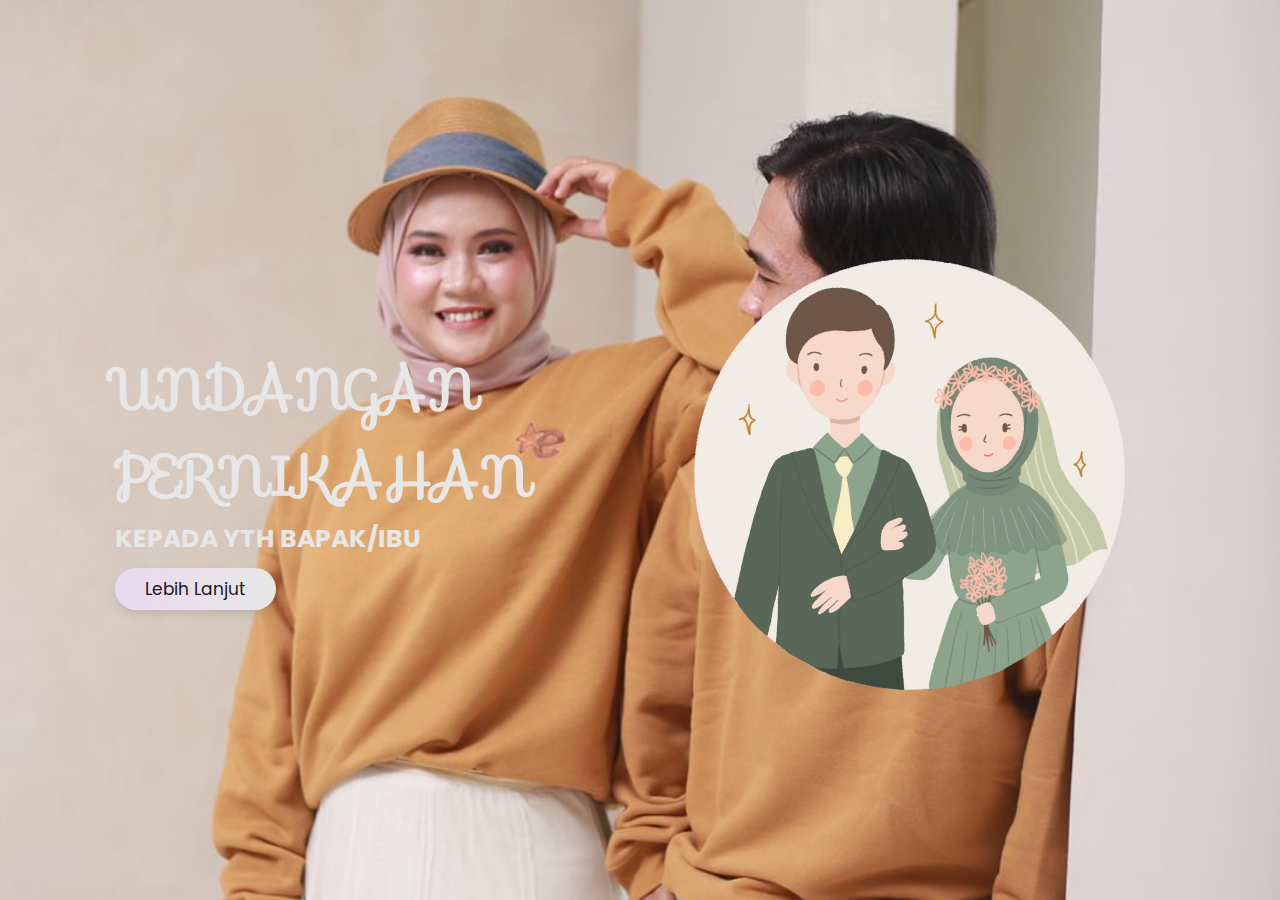
<file: public/index.html>
<!DOCTYPE html>
<html lang="en">
<head>
  <script>
    document.addEventListener("DOMContentLoaded", function(event) {
      new URL(location.href).searchParams.get('nama');
      const params = new URL(location.href).searchParams;
      const nama = params.get('nama');
    
      var target = document.querySelector("[id=nama]");
      target.innerHTML = nama;
    });
    
  </script>
    <meta charset="UTF-8">
    <meta name="viewport" content="width=device-width, initial-scale=1.0">
    <title>UNDANGAN PERNIKAHAN ICHA & AGUS</title>

    <!-- font awesome cdn link  -->
    <link rel="stylesheet" href="https://cdnjs.cloudflare.com/ajax/libs/font-awesome/5.15.3/css/all.min.css">
    <link rel="stylesheet" href="https://fonts.googleapis.com/css?family=Audiowide|Sofia|Trirong">

    <!-- custom css file link  -->
    <link rel="stylesheet" href="style.css">

    <!--========== BOX ICONS ==========-->
    <link href='https://cdn.jsdelivr.net/npm/boxicons@2.0.5/css/boxicons.min.css' rel='stylesheet'>
    <link rel="stylesheet" href="https://cdnjs.cloudflare.com/ajax/libs/font-awesome/4.7.0/css/font-awesome.min.css">
    <link href="https://fonts.googleapis.com/icon?family=Material+Icons" rel="stylesheet">

    <!-- AOS -->
    <link href="https://unpkg.com/aos@2.3.1/dist/aos.css" rel="stylesheet">

</head>
<body>
    
<!-- header section starts  -->



<!-- header section ends -->

<!-- home section starts  -->

<section class="home" id="home">

    <div class="content">
        <h3><span>Undangan Pernikahan</span></h3>
        <h5><span>Kepada Yth Bapak/Ibu</span></h5>
        <h5 id="nama"><span>nama</span></h5>
        <a href="home.html" class="btn">Lebih Lanjut</a>
    </div>

    <div class="image">
        <img src="images/couple.png" alt="">
    </div>

</section>

<!-- home section ends -->


<!-- about section ends -->

<!-- contact section starts  -->

<!-- contact section edns -->

<!-- footer section starts  -->



<!-- footer section ends -->
  <script src="https://unpkg.com/aos@2.3.1/dist/aos.js"></script>
  <script type="text/javascript" src="script.js"></script>
  <script>
    AOS.init({
      duration: 1000,
    });
  </script>
</body>
</html>
</file>
<file: public/style.css>
@import url('https://fonts.googleapis.com/css2?family=Poppins:wght@100;200;300;400&display=swap');

:root{
    --purple:#ead9f0;
    --pink:#e7e7e7;
    --gradient:linear-gradient(90deg, var(--purple), var(--pink));
}

*{
    font-family: 'Poppins', sans-serif;
    margin:0; padding:0;
    box-sizing: border-box;
    text-decoration: none;
    outline: none; border:none;
    text-transform: capitalize;
}

*::selection{
    background:var(--pink);
    color:#fff;
}

html{
    font-size: 62.5%;
    overflow-x: hidden;
    scroll-behavior: smooth;  
}

body{
    background:#f7ebeb;
}

section{
    min-height: 100vh;
    padding:0 9%;
    padding-top: 7.5rem;
    padding-bottom: 2rem;
}

.btn{
    display: inline-block;
    margin-top: 1rem;
    padding:.8rem 3rem;
    border-radius: 5rem;
    background:var(--gradient);
    font-size: 1.7rem;
    color:rgb(26, 23, 23);
    cursor: pointer;
    box-shadow: 0 .5rem 1rem rgba(0,0,0,.1);
    transition: all .3s linear;
}

.btn:hover{
    transform: scale(1.1);
}

.heading{
    text-align: center;
    background:var(--gradient);
    color:transparent;
    -webkit-background-clip: text;
    background-clip: text;
    font-size: 3.5rem;
    text-transform: uppercase;
    padding:1rem;
}

header{
    position: fixed;
    top:0; left:0;
    width:100%;
    background:#fff;
    box-shadow: 0 .5rem 1rem rgba(0,0,0,.1);
    padding:1rem 3%;
    display: flex;
    align-items: center;
    justify-content: space-between;
    z-index: 3;
    padding-bottom: 1px;
}

header .logo{
    font-size: 2rem;
    color:var(--purple);
    width: 58%;
}

header .logo span{
    color:var(--pink);
}

header .navbar a{
    font-size: 1.7rem;
    margin-left: 2rem;
    color:var(--purple);
}

header .navbar a:hover{
    color:var(--pink);
}

header input{
    display: none;
}

header label{
    font-size: 3rem;
    color:var(--purple);
    cursor: pointer;
    visibility: hidden;
    opacity: 0;
}
.logo img{
    width: 14%;
}

.home{
    display: flex;
    align-items: center;
    justify-content: center;
    background:url(image/prewed2.jpeg) no-repeat;
    background-size: cover;
    background-position: center;
}

.home .image img{
    width:40vw;
    animation: float 3s linear infinite;
}

@keyframes float{
    0%, 100%{
        transform: translateY(0rem);
    }
    50%{
        transform: translateY(-3.5rem);
    }
}

.home .content h3{
    font-family: "Sofia", sans-serif;
    font-size: 5.5rem;
    color:rgb(245, 244, 244);
    text-transform: uppercase;
}
.home .content h5{
    font-family: "Sofia", sans-serif;
    font-size: 2.5rem;
    color:rgb(255, 255, 255);
    text-transform: uppercase;
}

.home .content h3 span{
    font-family: "Sofia", sans-serif;
    color:var(--pink);
    text-transform: uppercase;
}

.home .content h5 span{
    color:var(--pink);
    text-transform: uppercase;
}


.home .content p{
    font-style: monospace;
    font-size: 1.7rem;
    color:rgb(255, 249, 249);
    padding:1rem 0;
    opacity: 0;
}

.features .box-container{
    display: flex;
    align-items: center;
    justify-content: center;
    flex-wrap: wrap;
}

.features .box-container .box{
    flex:1 1 30rem;
    background:#fff;
    border-radius: .5rem;
    border:.1rem solid rgba(0,0,0,.2);
    box-shadow: 0 .5rem 1rem rgba(0,0,0,.1);
    margin:1.5rem;
    padding:3rem 2rem;
    border-radius: .5rem;
    text-align: center;
    transition: .2s linear;
}

.features .box-container .box img{
    height: 15rem;
}

.features .box-container .box h3{
    font-size: 2rem;
    color:#333;
    padding-top: 1rem;
}

.features .box-container .box p{
    font-size: 1.3rem;
    color:#666;
    padding: 1rem 0;
}

.about{
    background:url(images/couple.png) no-repeat;
    background-size: cover;
    background-position: center;
    padding-bottom: 3rem;
}

.about .column{
    display: flex;
    align-items: center;
    justify-content: center;
    flex-wrap: wrap;
}

.about .column .image{
    flex:1 1 40rem;
}

.about .column .image img{
    width:100%;
}

.about .column .content{
    flex:1 1 40rem;
}

.about .column .content h3{
    font-size: 3rem;
    color:#666;
}

.about .column .content p{
    font-size: 1.5rem;
    color:#666;
    padding:1rem 0;
}

.about .column .content .buttons a:last-child{
    margin-left: 2rem;
}

.newsletter{
    text-align: center;
    padding:5rem 1rem;
    background:url(images/subscribe-bg.png) no-repeat;
    background-size: cover;
    background-position: center;
}

.newsletter h3{
    color:#fff;
    font-size: 3rem;
    text-transform: uppercase;
}

.newsletter p{
    color:#fff;
    font-size: 1.6rem;
    margin:2rem auto;
    width:70rem;
}

.newsletter form{
    display: flex;
    max-width: 70rem;
    border:.2rem solid #fff;
    padding:.5rem;
    border-radius: 5rem;
    margin:2rem auto;
    height:5.5rem;
}

.newsletter form input[type="email"]{
    padding:0 2rem;
    font-size: 1.7rem;
    background:none;
    width:100%;
    color:#fff;
    text-transform: none;
    background:none;
}

.newsletter form input[type="email"]::placeholder{
    color:#eee;
    text-transform: capitalize;
}

.newsletter form input[type="submit"]{
    background:#fff;
    width:20rem;
    font-size: 1.7rem;
    border-radius: 5rem;
    cursor: pointer;
}

.newsletter form input[type="submit"]:hover{
    color:var(--pink);
}

.review .box-container{
    display: flex;
    align-items: center;
    justify-content: center;
    flex-wrap: wrap;
}

.review .box-container .box{
    background:#fff;
    margin:1rem;
    padding:1rem;
    text-align: center;
    position: relative;
    border:.1rem solid rgba(0,0,0,.2);
    box-shadow: 0 .5rem 1rem rgba(0,0,0,.1);
    flex:1 1 30rem;
    border-radius: .5rem;
}

.review .box-container .box .fa-quote-right{
    position: absolute;
    top:1rem; right:2rem;
    font-size: 8rem;
    color:var(--pink);
    opacity: .3;
}

.review .box-container .box .user img{
    border-radius: 50%;
    object-fit: cover;
    height: 7rem;
    width:7rem;
    margin-top: 2rem;
}

.review .box-container .box .user h3{
    color:var(--pink);
    font-size: 2rem;
}

.review .box-container .box .user .stars i{
    color:var(--purple);
    font-size: 1.5rem;
    padding:1rem 0;
}

.review .box-container .box .comment{
    color:#666;
    font-size: 1.4rem;
    padding:1rem;
}

.pricing .box-container{
    display: flex;
    align-items: center;
    justify-content: center;
    flex-wrap: wrap;
}

.pricing .box-container .box{
    flex:1 1 27rem;
    margin:1rem;
    padding:1rem;
    background:#fff;
    border:.1rem solid rgba(0,0,0,.2);
    box-shadow: 0 .5rem 1rem rgba(0,0,0,.1);
    border-radius: .5rem;
    text-align: center;
    padding-bottom: 3rem;
}


.pricing .box-container .box:hover{
    border:.2rem solid var(--pink);
}

.pricing .box-container .box .title{
    color:var(--purple);
    font-size: 2.5rem;
    padding-top: 1rem;
}

.pricing .box-container .box .price{
    font-size: 4rem;
    color:var(--pink);
    padding:1rem 0;
}

.pricing .box-container .box .price span{
    font-size: 1.5rem;
}

.pricing .box-container .box .price p{
    font-size: 1.2rem;
}

.pricing .box .gambar{
    width: 100%;
}

.pricing .box-container .box ul{
    padding:1rem 0;
    list-style: none;
}

.pricing .box-container .box ul li{
    font-size: 1.7rem;
    color:#666;
    padding:.5rem 0;
}

.pricing .box-container .box ul li .fa-check{
    color:lightgreen;
}

.pricing .box-container .box ul li .fa-times{
    color:tomato;
}

.contact{
    display: flex;
    align-items: center;
    justify-content: center;
    flex-wrap: wrap;
    padding-bottom: 4rem;
}

.contact .image{
    flex:1 1 40rem;
}

.contact .image img{
    width:100%;
    padding:2rem;
}

.contact form{
    flex:1 1 40rem;
    padding:2rem 3rem;
    border:.1rem solid rgba(0,0,0,.2);
    box-shadow: 0 .5rem 1rem rgba(0,0,0,.1);
    border-radius: .5rem;
    background:#fff;
}

.contact form .heading{
    text-align: left;
    padding:0;
    padding-bottom: 2rem;
}

.contact form .inputBox{
    position: relative;
}

.contact form .inputBox input, .contact form .inputBox textarea{
    width:100%;
    background:none;
    color:#666;
    margin:1.5rem 0;
    padding:.5rem 0;
    font-size: 1.7rem;
    border-bottom: .1rem solid rgba(0,0,0,.1);
    text-transform: none;
}

.contact form .inputBox textarea{
    resize: none;
    height: 13rem;
}

.contact form .inputBox label{
    position: absolute;
    top:1.7rem; left:0;
    font-size: 1.7rem;
    color:#666;
    transition: .2s linear;
}

.contact form .inputBox input:focus ~ label,
.contact form .inputBox input:valid ~ label,
.contact form .inputBox textarea:focus ~ label,
.contact form .inputBox textarea:valid ~ label{
    top:-.5rem;
    font-size: 1.5rem;
    color:var(--pink);
}

.footer{
    padding-top: 7rem;
    background:url(images/footer-bg.png) no-repeat;
    background-size: cover;
    background-position: center;

}

.isi {
  width: 70%;
  margin-bottom: 20px;
  margin-left: 30%;
  margin-right: auto;
  left: 0;
  right: 0;
  /* bring your own prefixes */
}
@media screen and (max-width: 800px) {
  .isi {
    width: 70%;
    margin-bottom: 20px;
    margin: auto;
    /* bring your own prefixes */
  }
}

.row {
  display: flex;
  flex-wrap: wrap;
}
ul {
  list-style: none;
}

.footer-col {
  width: 25%;
  padding: 0 0px;
}
@media (min-width: 800px) {
  .footer-col .samping {
    padding-top: 58px;
  }
}
@media (max-width: 800px) {
  .footer-col .samping {
    margin-top: -20px;
  }
}
.footer-col h4 {
  font-size: 18px;
  color: #fff;
  text-transform: capitalize;
  margin-bottom: 35px;
  font-weight: 500;
  position: relative;
}
.footer-col h4::before {
  content: "";
  position: absolute;
  left: 0;
  bottom: -0px;
  background-color: #fff;
  height: 2px;
  box-sizing: border-box;
  width: 50px;
}
.footer-col ul li:not(:last-child) {
  margin-bottom: 10px;
}
.footer-col ul li a {
  font-size: 17px;
  text-transform: capitalize;
  color: #ffffff;
  text-decoration: none;
  font-weight: 300;
  color: #fff;
  display: block;
  transition: all 0.3s ease;
}
.footer-col ul li a:hover {
  color: #ffffff;
  padding-left: 8px;
}
.footer-col .social-links a {
  display: inline-block;
  height: 40px;
  width: 40px;
  background-color: #000;
  margin: 0 10px 10px 0;
  text-align: center;
  line-height: 40px;
  border-radius: 50%;
  color: #ffffff;
  transition: all 0.5s ease;
}
/* .footer-col .social-links a:hover{
    color: #24262b;
    background-color: #ffffff;
} */

.footer .credit{
    font-size: 2rem;
    font-weight: normal;
    letter-spacing: .1rem;
    color:#fff;
    border-top: .1rem solid #fff5;
    padding:2.5rem 1rem;
    text-align: center;
}
/*responsive*/

@media (max-width: 767px) {
  .footer-col {
    width: 50%;
    margin-bottom: 30px;
  }
}
@media (max-width: 574px) {
  .footer-col {
    width: 100%;
  }
}
.footer-bottom {
  background-color: var(--body-color);
  width: 100% !important;
  padding: 20px 0;
  text-align: center;
  height: 100%;
}
.footer-bottom p {
    text-align: center;
    font-size: var(--small-font-size);
    color: var(--text-color-light);
    margin-top: 1.5rem;
}
.footer-bottom span {
  text-transform: uppercase;
  opacity: 0.4;
  font-weight: 200;
  color: #ffff;
}

/* //ANIMATE WRITING// */

@media (min-width: 900px) {
  #thanos {
        margin: auto;
        right: 0;
        padding-right: 15%;
        text-align: center;
        height: 100px;
        justify-content: center;
        width: 100%;
    }
}
/* LEBAR 320-375*/

@media only screen and (max-width: 800px) and (min-width: 320px) {
  .tulisan {
    /* padding-right: 30%; */
    width: 100%;
    font-size: 80px;
    text-align: center;
    align-items: center;
    justify-content: center;
  }
}
/* ip 6/7/8 */

@media only screen and (device-width: 375px) and (device-height: 667px) and (-webkit-min-device-pixel-ratio: 2) and (-webkit-max-device-pixel-ratio: 2.1) {
  .tulisan {
    /* padding-right: 30%; */
    width: 100%;
    font-size: 80px;
    text-align: center;
    align-items: center;
    justify-content: center;
  }
}
/* ip 6/7/8 plus */

@media only screen and (device-width: 414px) and (device-height: 736px) and (-webkit-device-pixel-ratio: 3) {
  .tulisan {
    /* padding-right: 30%; */
    width: 100%;
    font-size: 80px;
    text-align: center;
    align-items: center;
    justify-content: center;
  }
}
/* ip x/xr/ adroid */

@media only screen and (min-device-width: 415px) and (max-device-width: 812px) {
  .tulisan {
    /* padding-right: 30%; */
    width: 100%;
    font-size: 80px;
    text-align: center;
    align-items: center;
    justify-content: center;
  }
}
@media (min-width: 900px) {
  .tulisan {
    /* padding-right: 30%; */
    width: 100%;
    font-size: 155px;
    text-align: center;
    align-items: center;
    justify-content: center;
  }
}
#thanos text {
  fill: transparent;
  stroke-width: 2px;
  stroke: #fff;
  stroke-dasharray: 850;
  stroke-dashoffset: 0;
  font-family: arial;
}
#thanos text {
  animation: thanos 7s ease forwards;
  animation-iteration-count: infinite;
  -moz-animation-iteration-count: infinite;
  -webkit-animation-iteration-count: infinite;
  -o-animation-iteration-count: infinite;
}
@keyframes thanos {
  0% {
    stroke-dashoffset: 0;
  }
  40% {
    stroke-dashoffset: 850;
  }
  80% {
    stroke-dashoffset: 1700;
    fill: transparent;
  }
  100% {
    stroke-dashoffset: 1700;
    fill: #fff;
  }
}

/* //preloader// */
.spinner{
  width: 80px;
  height: 80px;
  
  border: 2px solid #f3f3f3;
  border-top:3px solid #f25a41;
  border-radius: 100%;
  
  position: absolute;
  top:0;
  bottom:0;
  left:0;
  right: 0;
  margin: auto;
  
  animation: spin 1s infinite linear;
}

@keyframes spin {
  from{
      transform: rotate(0deg);
  }to{
      transform: rotate(360deg);
  }
}

#overlay{
height:100%;
width:100%;
background: whitesmoke;
position:fixed;
left:0;
top:0;
z-index: 4;
}











/* media queries  */

@media (max-width:1200px){
    
    html{
        font-size: 55%;
    }

}

@media (max-width:991px){
    
    section{
        padding:0 3%;
        padding-top: 7.5rem;
        padding-bottom: 2rem;
    }

}

@media (max-width:768px){

    header label{
        visibility: visible;
        opacity: 1;
    }

    header .navbar{
        position: absolute;
        top:100%; left: 0;
        width:100%;
        background:#fff;
        padding:1rem 2rem;
        border-top: .1rem solid rgba(0,0,0,.2);
        box-shadow: 0 .5rem 1rem rgba(0,0,0,.1);
        transform-origin: top;
        transform: scaleY(0);
        opacity: 0;
        transition: .2s linear;
    }

    header .navbar a{
        display: block;
        margin:2rem 0;
        font-size: 2rem;
    }

    header input:checked ~ .navbar{
        transform: scaleY(1);
        opacity: 1;
    }

    header input:checked ~ label::before{
        content:'\f00d';
    }

    .logo img{
        width: 50%;
    }

    .home{
        flex-flow: column-reverse;
    }

    .home .image img{
        width:50%;
    }

    .home .content h3{
        font-size: 3.6rem;
    }

    .home .content p{
        font-size: 1.5rem;
    }

    .about{
        background-position: right;
    }

    .newsletter p{
        width:auto;
    }

}

@media (max-width:450px){
    
    html{
        font-size: 50%;
    }

    .about .column .content .buttons a{
        width:100%;
        text-align: center;
    }

    .about .column .content .buttons a:last-child{
        margin: 1rem 0;
    }

}
</file>
